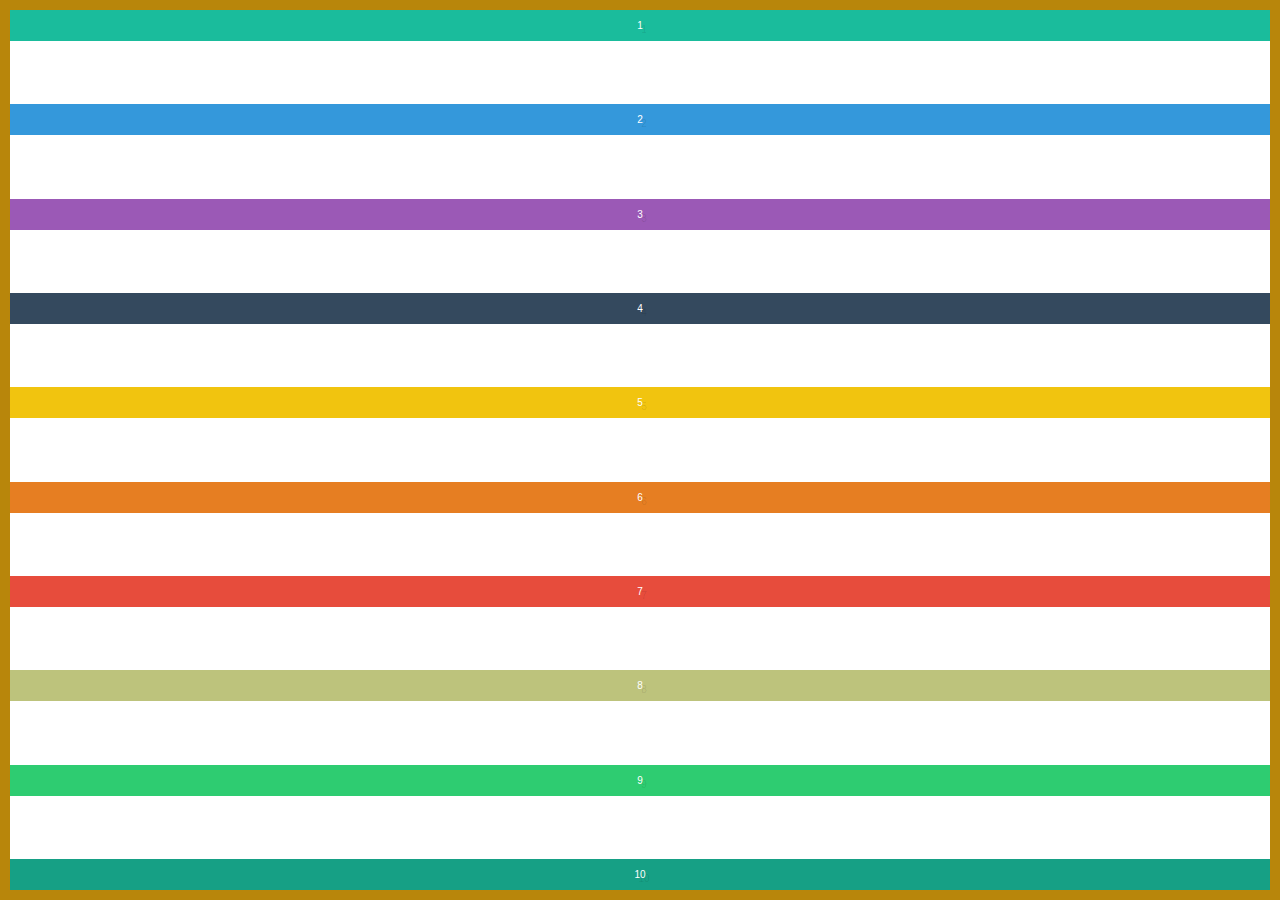
<file: flexbox/index.html>
<!doctype html>
<html lang="en">
<head>
  <meta charset="UTF-8">
  <meta name="viewport"
        content="width=device-width, user-scalable=no, initial-scale=1.0, maximum-scale=1.0, minimum-scale=1.0">
  <meta http-equiv="X-UA-Compatible" content="ie=edge">
  <title>FlexBox</title>
  <link rel="stylesheet" href="style.css">
</head>
<body>

<div class="container">
  <div class="box box1">1</div>
  <div class="box box2">2</div>
  <div class="box box3">3</div>
  <div class="box box4">4</div>
  <div class="box box5">5</div>
  <div class="box box6">6</div>
  <div class="box box7">7</div>
  <div class="box box8">8</div>
  <div class="box box9">9</div>
  <div class="box box10">10</div>
</div>

</body>
</html>
</file>
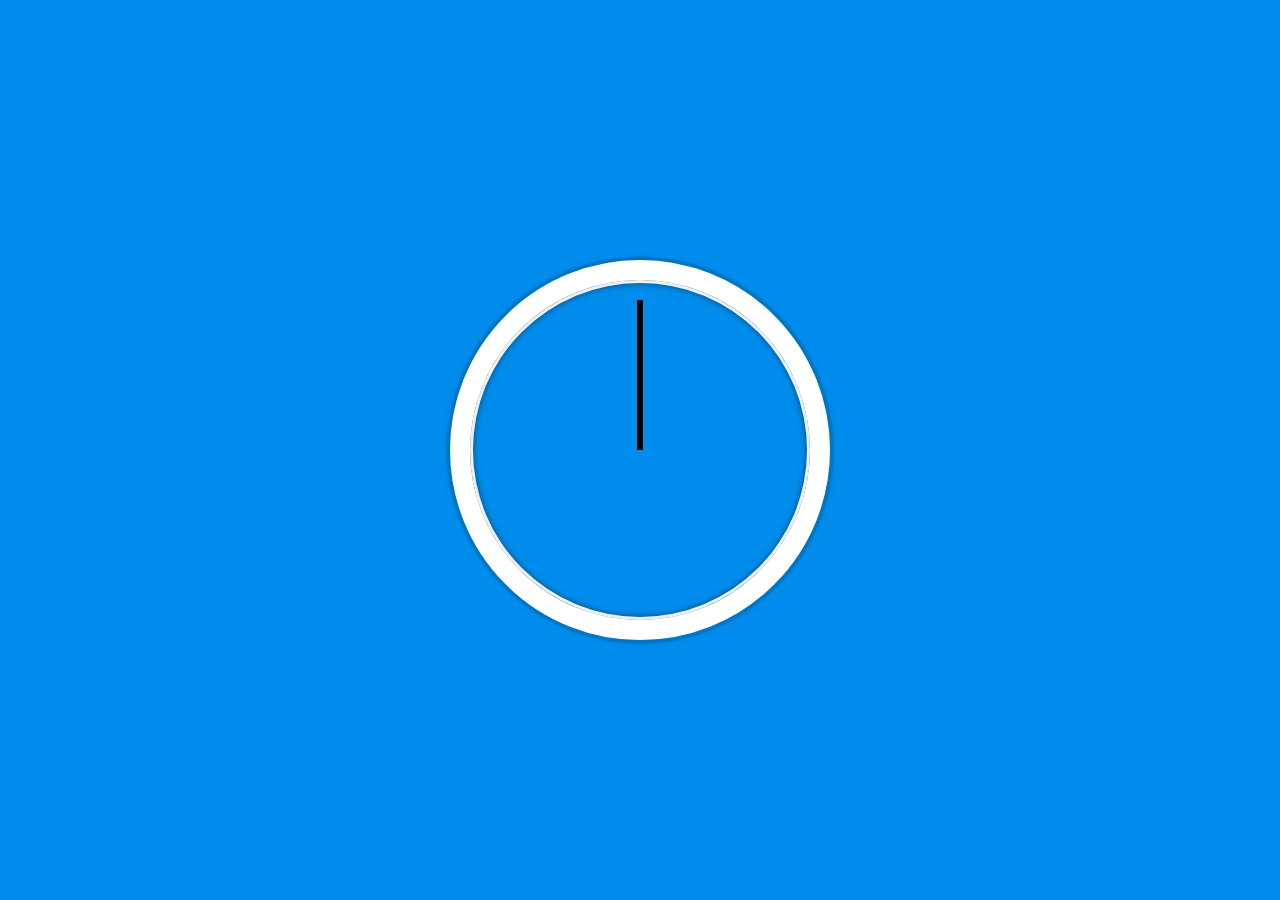
<file: 02 - JS and CSS Clock/index-START.html>
<!DOCTYPE html>
<html lang="en">
<head>
  <meta charset="UTF-8">
  <title>JS + CSS Clock</title>
  <link rel="icon" href="https://fav.farm/🔥"/>
</head>
<body>


<div class="clock">
  <div class="clock-face">
    <div class="hand hour-hand"></div>
    <div class="hand min-hand"></div>
    <div class="hand second-hand"></div>
  </div>
</div>


<style>
    html {
        background: #018DED url(https://unsplash.it/1500/1000?image=881&blur=5);
        background-size: cover;
        font-family: 'helvetica neue';
        text-align: center;
        font-size: 10px;
    }

    body {
        margin: 0;
        font-size: 2rem;
        display: flex;
        flex: 1;
        min-height: 100vh;
        align-items: center;
    }

    .clock {
        width: 30rem;
        height: 30rem;
        border: 20px solid white;
        border-radius: 50%;
        margin: 50px auto;
        position: relative;
        padding: 2rem;
        box-shadow: 0 0 0 4px rgba(0, 0, 0, 0.1),
        inset 0 0 0 3px #EFEFEF,
        inset 0 0 10px black,
        0 0 10px rgba(0, 0, 0, 0.2);
    }

    .clock-face {
        position: relative;
        width: 100%;
        height: 100%;
        transform: translateY(-3px); /* account for the height of the clock hands */
    }

    .hand {
        width: 50%;
        height: 6px;
        background: black;
        position: absolute;
        top: 50%;
        transform-origin: 100%;
        transform: rotate(90deg);
        transition: all 0.5s;
        transition-timing-function: cubic-bezier(0.1, 2.7, 0.58, 1);
    }

</style>


<script>

    const secondHand = document.querySelector(".second-hand");
    const minuteHand = document.querySelector(".min-hand");
    const hourHand = document.querySelector(".hour-hand");

    function setDate() {
        const now = new Date();
        const seconds = now.getSeconds();
        const secondsDegrees = ((seconds / 60) * 360) + 90;
        if (secondsDegrees === 90) {
            secondHand.style.transition = "none";
        } else {
            secondHand.style.transition = "all 0.5s";
        }
        secondHand.style.transform = `rotate(${secondsDegrees}deg)`;

        const minutes = now.getMinutes();
        const minutesDegrees = ((minutes / 60) * 360) + 90;
        if (minutesDegrees === 90) {
            minuteHand.style.transition = "none";
        } else {
            minuteHand.style.transition = "all 0.5s";
        }
        minuteHand.style.transform = `rotate(${minutesDegrees}deg)`;

        const hours = now.getHours();
        const hoursDegrees = ((hours / 60) * 360) + 90;
        if (hoursDegrees === 90) {
            hourHand.style.transition = "none";
        } else {
            hourHand.style.transition = "all 0.5s";
        }
        hourHand.style.transform = `rotate(${hoursDegrees}deg`;
    }

    setInterval(setDate, 1000);


</script>
</body>
</html>
</file>
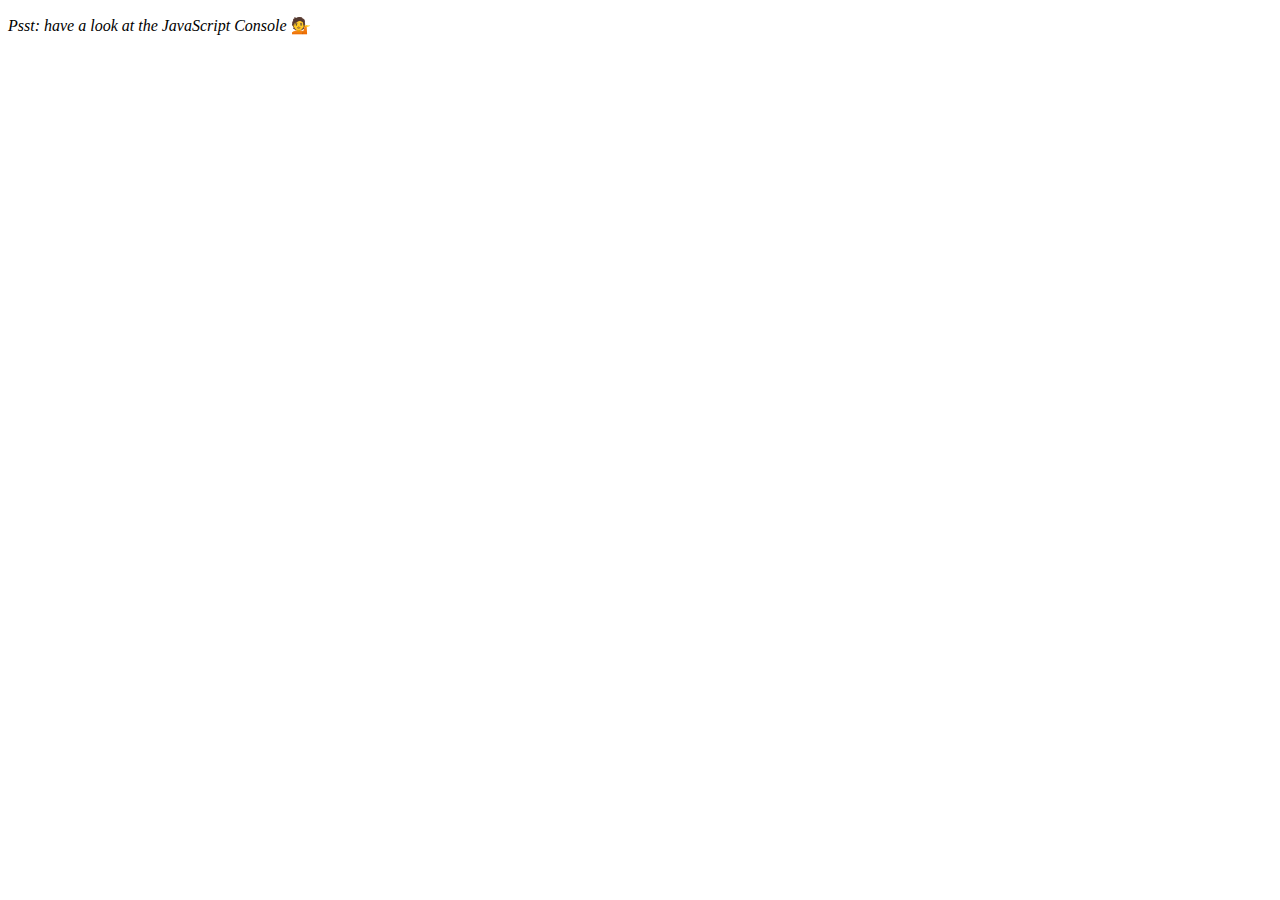
<file: 04 - Array Cardio Day 1/index-START.html>
<!DOCTYPE html>
<html lang="en">
<head>
  <meta charset="UTF-8">
  <title>Array Cardio 💪</title>
  <link rel="icon" href="https://fav.farm/🔥" />
</head>
<body>
  <p><em>Psst: have a look at the JavaScript Console</em> 💁</p>
  <script>
    // Get your shorts on - this is an array workout!
    // ## Array Cardio Day 1

    // Some data we can work with

    const inventors = [
      { first: 'Albert', last: 'Einstein', year: 1879, passed: 1955 },
      { first: 'Isaac', last: 'Newton', year: 1643, passed: 1727 },
      { first: 'Galileo', last: 'Galilei', year: 1564, passed: 1642 },
      { first: 'Marie', last: 'Curie', year: 1867, passed: 1934 },
      { first: 'Johannes', last: 'Kepler', year: 1571, passed: 1630 },
      { first: 'Nicolaus', last: 'Copernicus', year: 1473, passed: 1543 },
      { first: 'Max', last: 'Planck', year: 1858, passed: 1947 },
      { first: 'Katherine', last: 'Blodgett', year: 1898, passed: 1979 },
      { first: 'Ada', last: 'Lovelace', year: 1815, passed: 1852 },
      { first: 'Sarah E.', last: 'Goode', year: 1855, passed: 1905 },
      { first: 'Lise', last: 'Meitner', year: 1878, passed: 1968 },
      { first: 'Hanna', last: 'Hammarström', year: 1829, passed: 1909 }
    ];

    const people = [
      'Bernhard, Sandra', 'Bethea, Erin', 'Becker, Carl', 'Bentsen, Lloyd', 'Beckett, Samuel', 'Blake, William', 'Berger, Ric', 'Beddoes, Mick', 'Beethoven, Ludwig',
      'Belloc, Hilaire', 'Begin, Menachem', 'Bellow, Saul', 'Benchley, Robert', 'Blair, Robert', 'Benenson, Peter', 'Benjamin, Walter', 'Berlin, Irving',
      'Benn, Tony', 'Benson, Leana', 'Bent, Silas', 'Berle, Milton', 'Berry, Halle', 'Biko, Steve', 'Beck, Glenn', 'Bergman, Ingmar', 'Black, Elk', 'Berio, Luciano',
      'Berne, Eric', 'Berra, Yogi', 'Berry, Wendell', 'Bevan, Aneurin', 'Ben-Gurion, David', 'Bevel, Ken', 'Biden, Joseph', 'Bennington, Chester', 'Bierce, Ambrose',
      'Billings, Josh', 'Birrell, Augustine', 'Blair, Tony', 'Beecher, Henry', 'Biondo, Frank'
    ];
    
    // Array.prototype.filter()
    // 1. Filter the list of inventors for those who were born in the 1500's
    const fifteen = inventors.filter(inventor => {
        if(inventor.year >= 1500 && inventor.year < 1600) {
            return true; // keep it!
        }
    });

    console.table(fifteen);

    // Array.prototype.map()
    // 2. Give us an array of the inventors first and last names
const fullNames = inventors.map(inventor => `${inventor.first} ${inventor.last}`);

    console.log(fullNames);


    // Array.prototype.sort()
    // 3. Sort the inventors by birthdate, oldest to youngest
    const sortedInventors = inventors.sort(function(youngest, oldest) {
        if(youngest.year > oldest.year) {
            return 1;
        } else {
            return -1;
        }
    });
    console.log(sortedInventors);


    // Array.prototype.reduce()
    // 4. How many years did all the inventors live all together?
    const totalYears = inventors.reduce((total, inventor) => {
        return total + (inventor.passed - inventor.year);
    }, 0);

    console.log(totalYears);


    // 5. Sort the inventors by years lived

    const oldest = inventors.sort(function(a, b) {
        const lastGuy = a.passed -a.year;
        const nextGuy = b.passed - b.year;
        if(lastGuy > nextGuy) {
            return 1;
        } else {
            return -1;
        }
    });

    console.log(oldest);

    // 6. create a list of Boulevards in Paris that contain 'de' anywhere in the name
    // https://en.wikipedia.org/wiki/Category:Boulevards_in_Paris


    // 7. sort Exercise
    // Sort the people alphabetically by last name

    const alphabetized = people.sort((a, b) => {
        const [aLast, aFirst] = a.split(', ');
        const [bLast, bFirst] = b.split(', ');
        if (aLast > bLast) {
            return 1;
        } else {
            return -1;
        }
    });

    console.log(alphabetized);

    // 8. Reduce Exercise
    // Sum up the instances of each of these
    const data = ['car', 'car', 'truck', 'truck', 'bike', 'walk', 'car', 'van', 'bike', 'walk', 'car', 'van', 'car', 'truck' ];

    let totalOfEach = data.reduce(function(obj, item) {
        //if the item doesn't exist in the object, then there is no value for it, so set it to 0
        if(!obj[item]) {
            obj[item] = 0;
        }
        //if the item does exist, then add 1 to it
        obj[item]++;
        return obj;
    }, {}); //sets the initial value of obj to an empty object

    console.log(totalOfEach);

  </script>
</body>
</html>
</file>
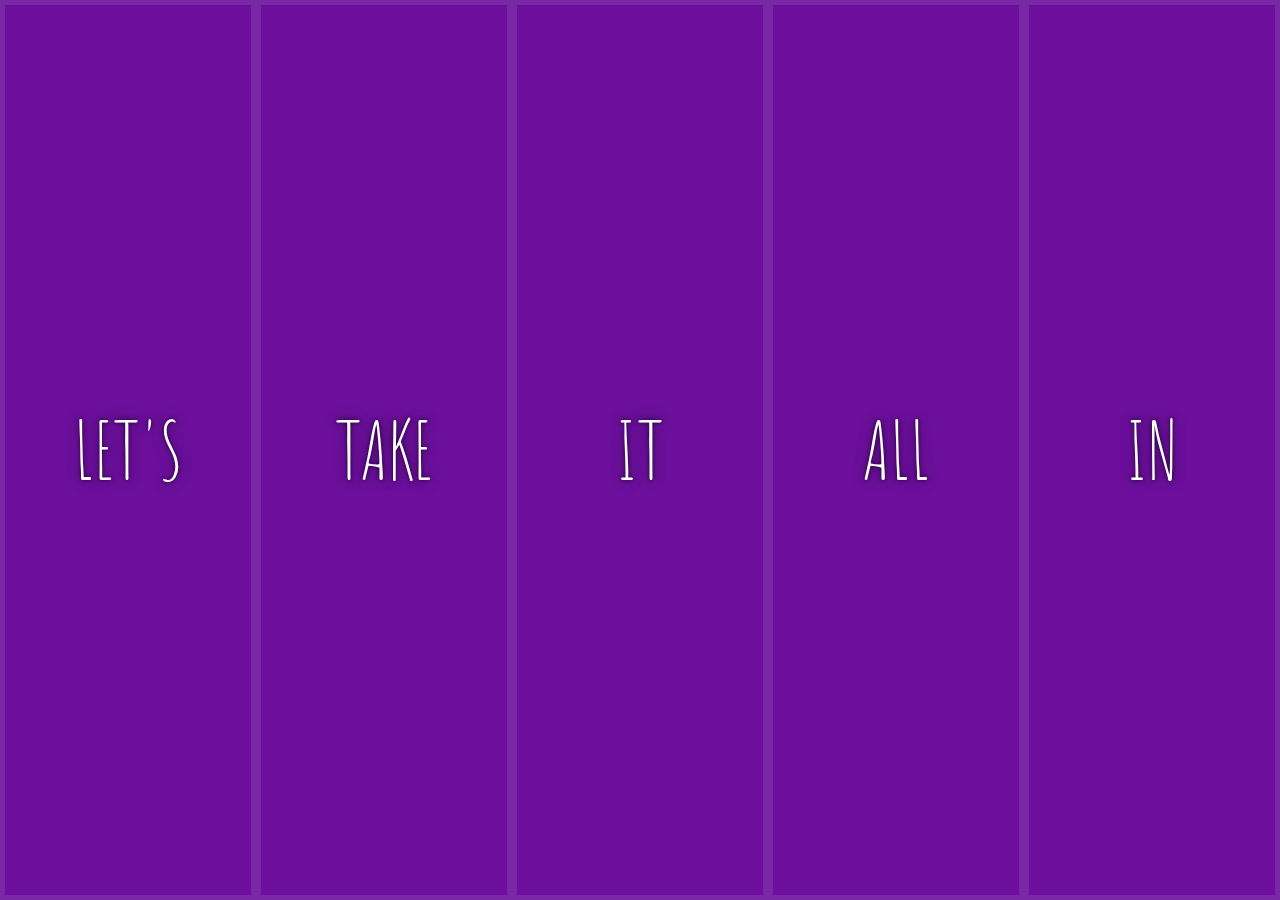
<file: 05 - Flex Panel Gallery/index-START.html>
<!DOCTYPE html>
<html lang="en">
<head>
  <meta charset="UTF-8">
  <title>Flex Panels 💪</title>
  <link href="https://fonts.googleapis.com/css?family=Amatic+SC" rel="stylesheet" type="text/css">
  <link rel="icon" href="https://fav.farm/🔥"/>
</head>
<body>
<style>
    html {
        box-sizing: border-box;
        background: #ffc600;
        font-family: 'helvetica neue';
        font-size: 20px;
        font-weight: 200;
    }

    body {
        margin: 0;
    }

    *, *:before, *:after {
        box-sizing: inherit;
    }

    .panels {
        min-height: 100vh;
        overflow: hidden;
        display: flex;
    }

    .panel {
        background: #6B0F9C;
        box-shadow: inset 0 0 0 5px rgba(255, 255, 255, 0.1);
        color: white;
        text-align: center;
        align-items: center;
        /* Safari transitionend event.propertyName === flex */
        /* Chrome + FF transitionend event.propertyName === flex-grow */
        transition: font-size 0.7s cubic-bezier(0.61, -0.19, 0.7, -0.11),
        flex 0.7s cubic-bezier(0.61, -0.19, 0.7, -0.11),
        background 0.2s;
        font-size: 20px;
        background-size: cover;
        background-position: center;
        flex: 1;
        justify-content: center;
        display: flex;
        flex-direction: column;
    }

    .panel1 {
        background-image: url(https://source.unsplash.com/gYl-UtwNg_I/1500x1500);
    }

    .panel2 {
        background-image: url(https://source.unsplash.com/rFKUFzjPYiQ/1500x1500);
    }

    .panel3 {
        background-image: url(https://images.unsplash.com/photo-1465188162913-8fb5709d6d57?ixlib=rb-0.3.5&q=80&fm=jpg&crop=faces&cs=tinysrgb&w=1500&h=1500&fit=crop&s=967e8a713a4e395260793fc8c802901d);
    }

    .panel4 {
        background-image: url(https://source.unsplash.com/ITjiVXcwVng/1500x1500);
    }

    .panel5 {
        background-image: url(https://source.unsplash.com/3MNzGlQM7qs/1500x1500);
    }

    /* Flex Children */
    .panel > * {
        margin: 0;
        width: 100%;
        transition: transform 0.5s;
        flex: 1 0 auto;
        display: flex;
        justify-content: center;
        align-items: center;
    }

    .panel > *:first-child {
        transform: translateY(-100%);
    }

    .panel.open-active > *:first-child {
        transform: translateY(0);
    }

    .panel > *:last-child {
        transform: translateY(100%);
    }
    .panel.open-active > *:last-child {
        transform: translateY(0);
    }

    .panel p {
        text-transform: uppercase;
        font-family: 'Amatic SC', cursive;
        text-shadow: 0 0 4px rgba(0, 0, 0, 0.72), 0 0 14px rgba(0, 0, 0, 0.45);
        font-size: 2em;
    }

    .panel p:nth-child(2) {
        font-size: 4em;
    }

    .panel.open {
        font-size: 40px;
        flex: 5;
    }

</style>


<div class="panels">
  <div class="panel panel1">
    <p>Hey</p>
    <p>Let's</p>
    <p>Dance</p>
  </div>
  <div class="panel panel2">
    <p>Give</p>
    <p>Take</p>
    <p>Receive</p>
  </div>
  <div class="panel panel3">
    <p>Experience</p>
    <p>It</p>
    <p>Today</p>
  </div>
  <div class="panel panel4">
    <p>Give</p>
    <p>All</p>
    <p>You can</p>
  </div>
  <div class="panel panel5">
    <p>Life</p>
    <p>In</p>
    <p>Motion</p>
  </div>
</div>

<script>

  const panels = document.querySelectorAll('.panel');

  function toggleOpen() {
    this.classList.toggle('open');
  }

  function  toggleActive(e) {
      if (e.propertyName.includes('flex')) {
          this.classList.toggle('open-active')
      }
  }

 panels.forEach(panel => panel.addEventListener("click", toggleOpen));

  panels.forEach(panel => panel.addEventListener("transitionend", toggleActive));


</script>


</body>
</html>
</file>
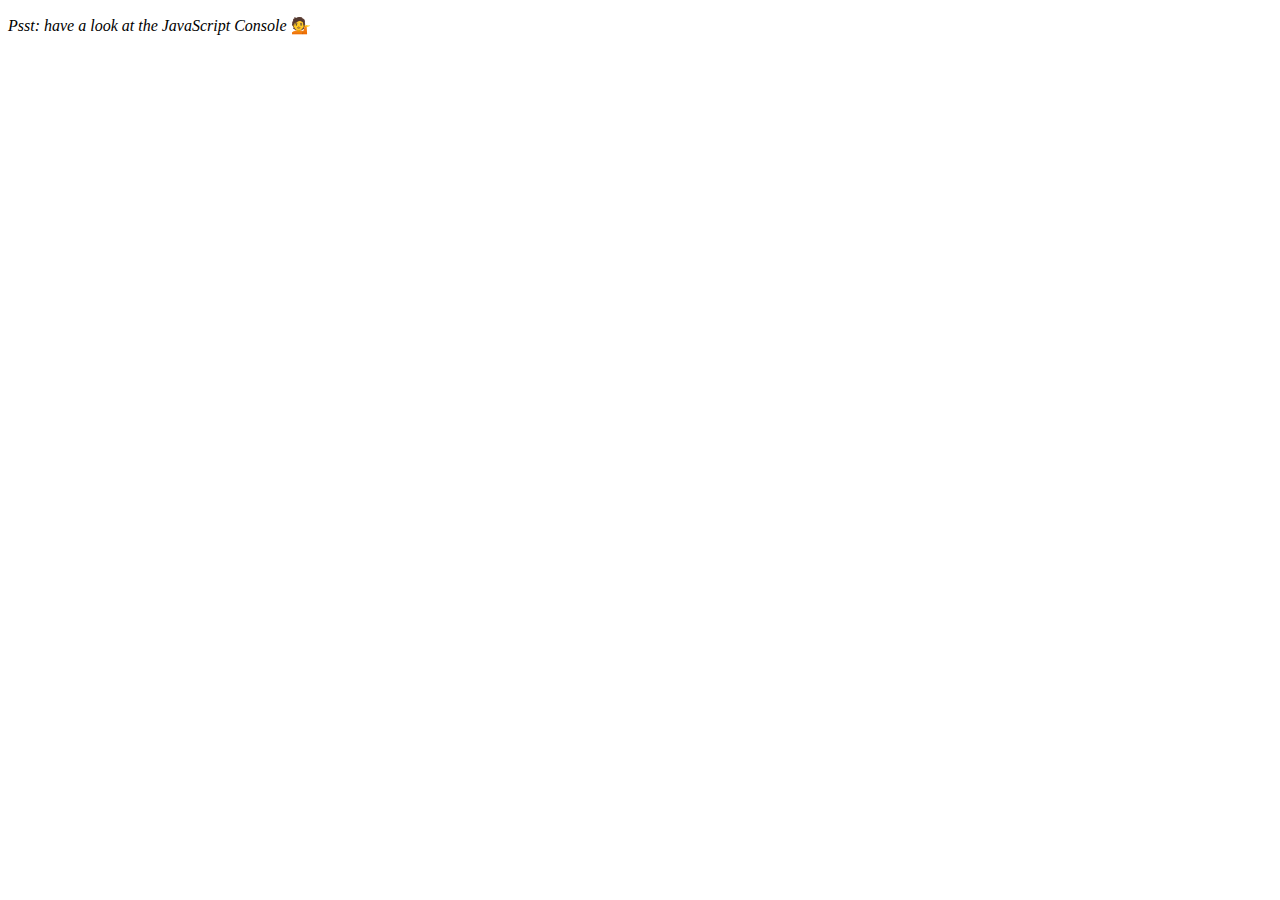
<file: 07 - Array Cardio Day 2/index-START.html>
<!DOCTYPE html>
<html lang="en">
<head>
  <meta charset="UTF-8">
  <title>Array Cardio 💪💪</title>
  <link rel="icon" href="https://fav.farm/🔥" />
</head>
<body>
  <p><em>Psst: have a look at the JavaScript Console</em> 💁</p>
  <script>
    // ## Array Cardio Day 2

    const people = [
      { name: 'Wes', year: 1988 },
      { name: 'Kait', year: 1986 },
      { name: 'Irv', year: 1970 },
      { name: 'Lux', year: 2015 }
    ];

    const comments = [
      { text: 'Love this!', id: 523423 },
      { text: 'Super good', id: 823423 },
      { text: 'You are the best', id: 2039842 },
      { text: 'Ramen is my fav food ever', id: 123523 },
      { text: 'Nice Nice Nice!', id: 542328 }
    ];

    // Some and Every Checks
    // Array.prototype.some() // is at least one person 19 or older?
    const isAdult = people.some(function(person) {
        const currentYear = (new Date()).getFullYear();
        if (currentYear - person.year >= 19) {
            return true;
        }
    });
    console.log(isAdult);

    // Array.prototype.every() // is everyone 19 or older?
    const isEveryoneAdult = people.every(person => {
        if ((new Date()).getFullYear() - person.year >= 19) {
            return true;
        }
    });

    console.log({isEveryoneAdult});



    // Array.prototype.find()
    // Find is like filter, but instead returns just the one you are looking for
    // find the comment with the ID of 823423

    const uniqueComment =  comments.find(comment => comment.id === 823423);
    console.log(uniqueComment);

    // Array.prototype.findIndex()
    // Find the comment with this ID
    const comment = comments.findIndex(comment => comment.id === 823423);
    console.log(comment);

    // delete the comment with the ID of 823423
    comments.splice(comment, 1);

    console.log(comments);

  </script>
</body>
</html>
</file>
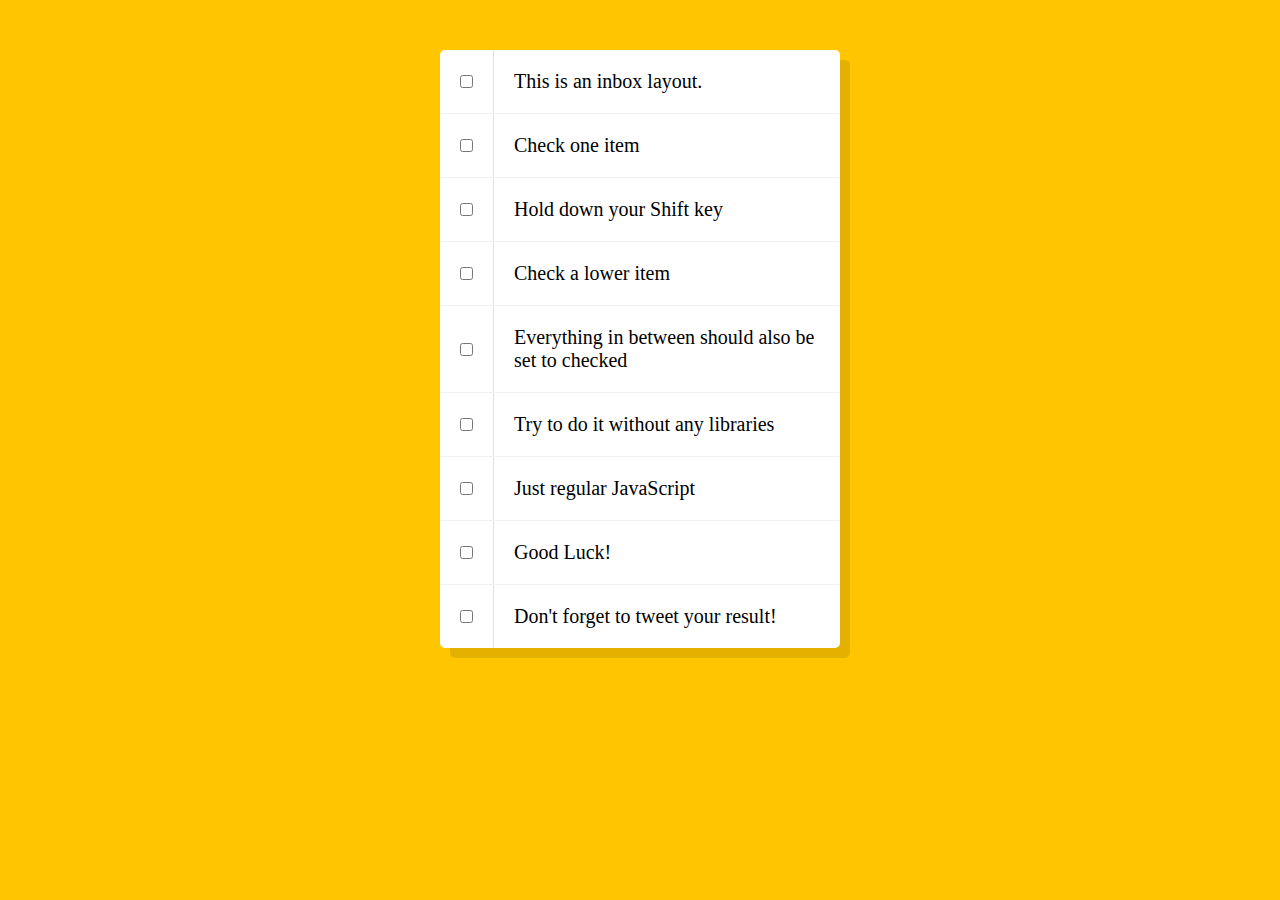
<file: 10 - Hold Shift and Check Checkboxes/index-START.html>
<!DOCTYPE html>
<html lang="en">
<head>
  <meta charset="UTF-8">
  <title>Hold Shift to Check Multiple Checkboxes</title>
  <link rel="icon" href="https://fav.farm/🔥"/>
</head>
<body>
<style>

    html {
        font-family: sans-serif;
        background: #ffc600;
    }

    .inbox {
        max-width: 400px;
        margin: 50px auto;
        background: white;
        border-radius: 5px;
        box-shadow: 10px 10px 0 rgba(0, 0, 0, 0.1);
    }

    .item {
        display: flex;
        align-items: center;
        border-bottom: 1px solid #F1F1F1;
    }

    .item:last-child {
        border-bottom: 0;
    }

    input:checked + p {
        background: #F9F9F9;
        text-decoration: line-through;
    }

    input[type="checkbox"] {
        margin: 20px;
    }

    p {
        margin: 0;
        padding: 20px;
        transition: background 0.2s;
        flex: 1;
        font-family: 'helvetica neue';
        font-size: 20px;
        font-weight: 200;
        border-left: 1px solid #D1E2FF;
    }
</style>
<!--
The following is a common layout you would see in an email client.

When a user clicks a checkbox, holds Shift, and then clicks another checkbox a few rows down, all the checkboxes inbetween those two checkboxes should be checked.

-->
<div class="inbox">
  <div class="item">
    <input type="checkbox">
    <p>This is an inbox layout.</p>
  </div>
  <div class="item">
    <input type="checkbox">
    <p>Check one item</p>
  </div>
  <div class="item">
    <input type="checkbox">
    <p>Hold down your Shift key</p>
  </div>
  <div class="item">
    <input type="checkbox">
    <p>Check a lower item</p>
  </div>
  <div class="item">
    <input type="checkbox">
    <p>Everything in between should also be set to checked</p>
  </div>
  <div class="item">
    <input type="checkbox">
    <p>Try to do it without any libraries</p>
  </div>
  <div class="item">
    <input type="checkbox">
    <p>Just regular JavaScript</p>
  </div>
  <div class="item">
    <input type="checkbox">
    <p>Good Luck!</p>
  </div>
  <div class="item">
    <input type="checkbox">
    <p>Don't forget to tweet your result!</p>
  </div>
</div>

<script>
    const checkboxes = document.querySelectorAll(".inbox input[type=\"checkbox\"]");

    let lastChecked;

    function handleCheck(e) {
        console.log(e);

        if (e.shiftKey && this.checked) {
            let inBetween = false;
            checkboxes.forEach(checkbox => {
                if (checkbox === this || checkbox === lastChecked) {
                    inBetween = !inBetween;
                }

                if (inBetween) {
                    checkbox.checked = true;
                }
            });
        }


        lastChecked = this;
    }

    checkboxes.forEach(checkbox => checkbox.addEventListener("click", handleCheck));

</script>
</body>
</html>
</file>
<file: flexbox/style.css>
* {
    margin: 0;
    padding: 0;
    box-sizing: border-box;
}

.box {
    color: white;
    font-size: 10px;
    text-align: center;
    text-shadow: 4px 4px 0 rgba(0, 0, 0, 0.1);
    padding: 10px;
    font-family: sans-serif;
}

.box1 {
    background: #1abc9c;
}

.box2 {
    background: #3498db;
}

.box3 {
    background: #9b59b6;
}

.box4 {
    background: #34495e;
}

.box5 {
    background: #f1c40f;
}

.box6 {
    background: #e67e22;
}

.box7 {
    background: #e74c3c;
}

.box8 {
    background: #bdc37c;
}

.box9 {
    background: #2ecc71;
}

.box10 {
    background: #16a085;
}


.container {
    border: 10px solid darkgoldenrod;
    min-height: 100dvh;
    display: flex;
    flex-direction: column;
    justify-content: space-between;
;
}







/*.box {*/
/*    !*distribute the space between the boxes*!*/
/*    flex:1;*/
/*}*/


/* by default all flex items have an order of 0 */
/*.box1{*/
/*order: 1;*/
/*}*/

/*.box5{*/
/*order: -1;*/
/*}*/



/*flex direction row*/
/*main axis - left to right*/
/*cross axis - top to bottom*/

/*flex direction column*/
/*main axis - top to bottom*/
/*cross axis - left to right*/

/* JUSTIFY CONTENT */
/* how the items are aligned on the main axis */
</file>
